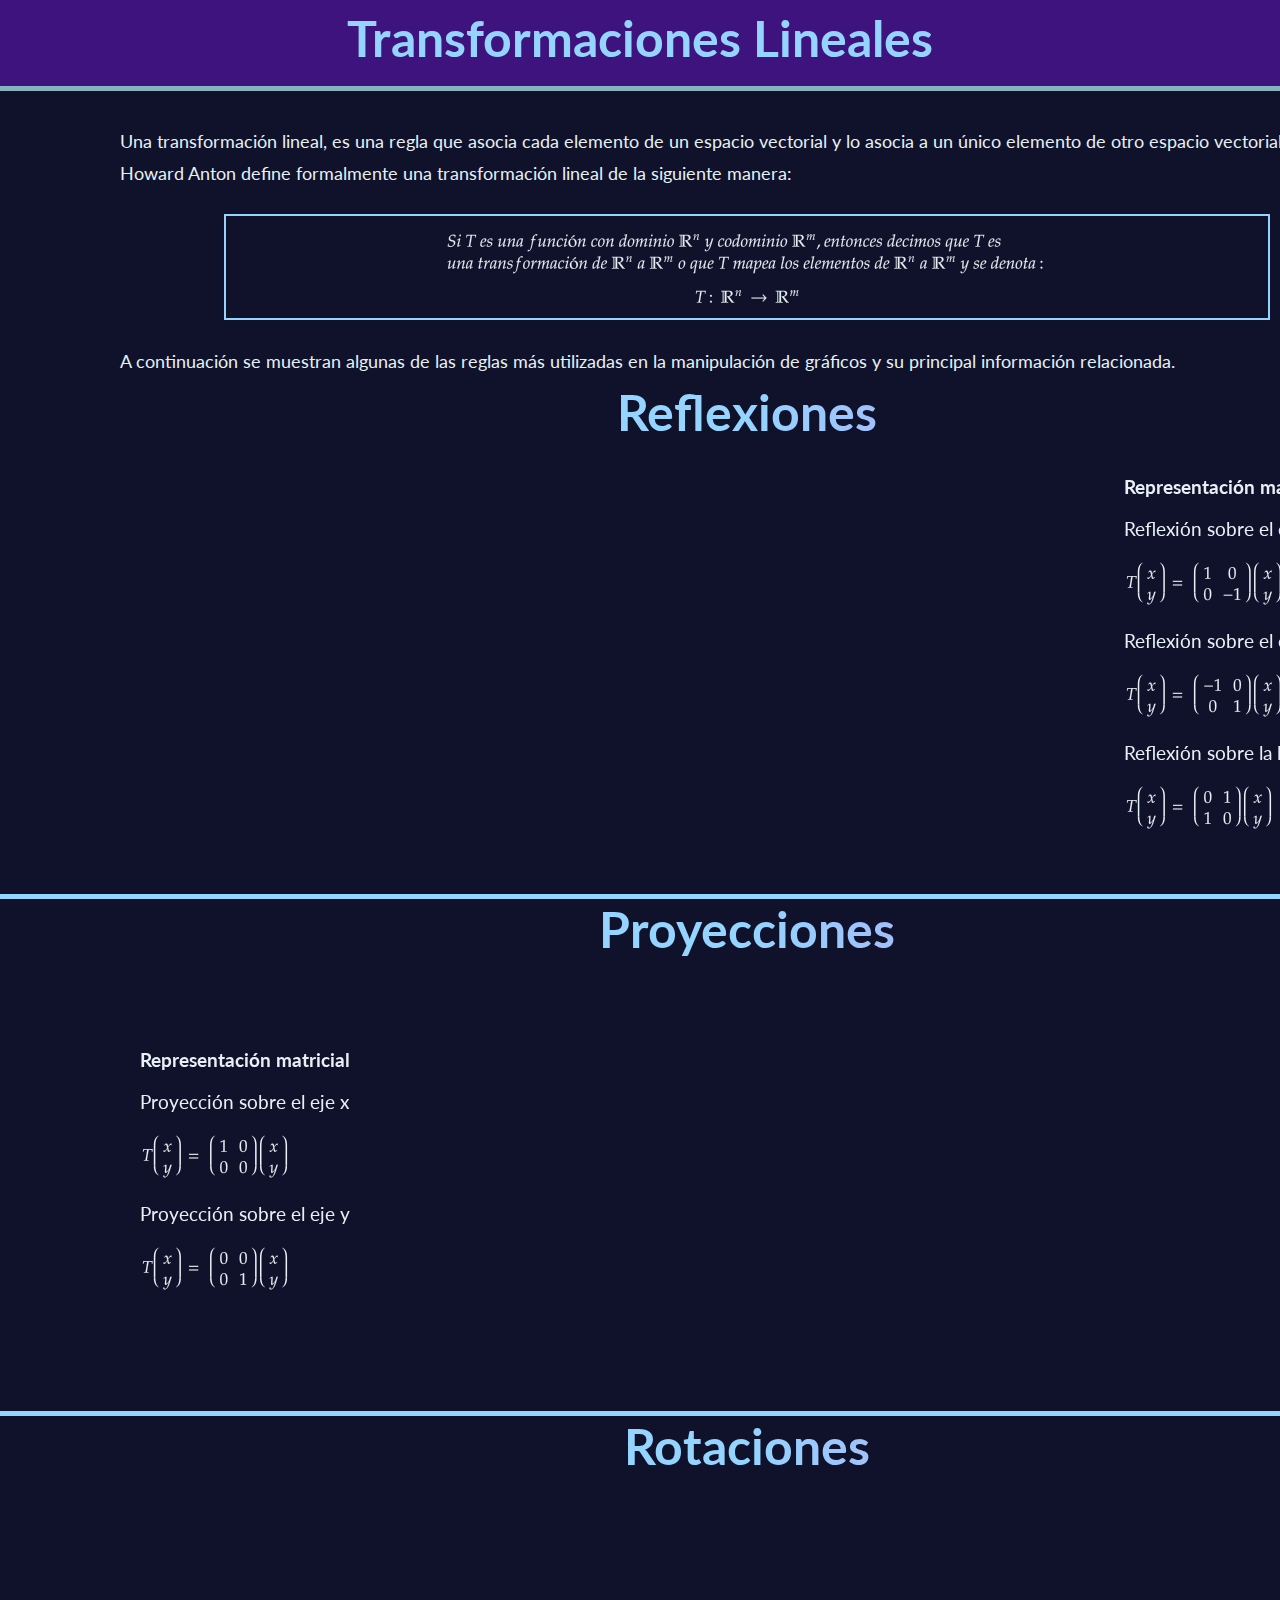
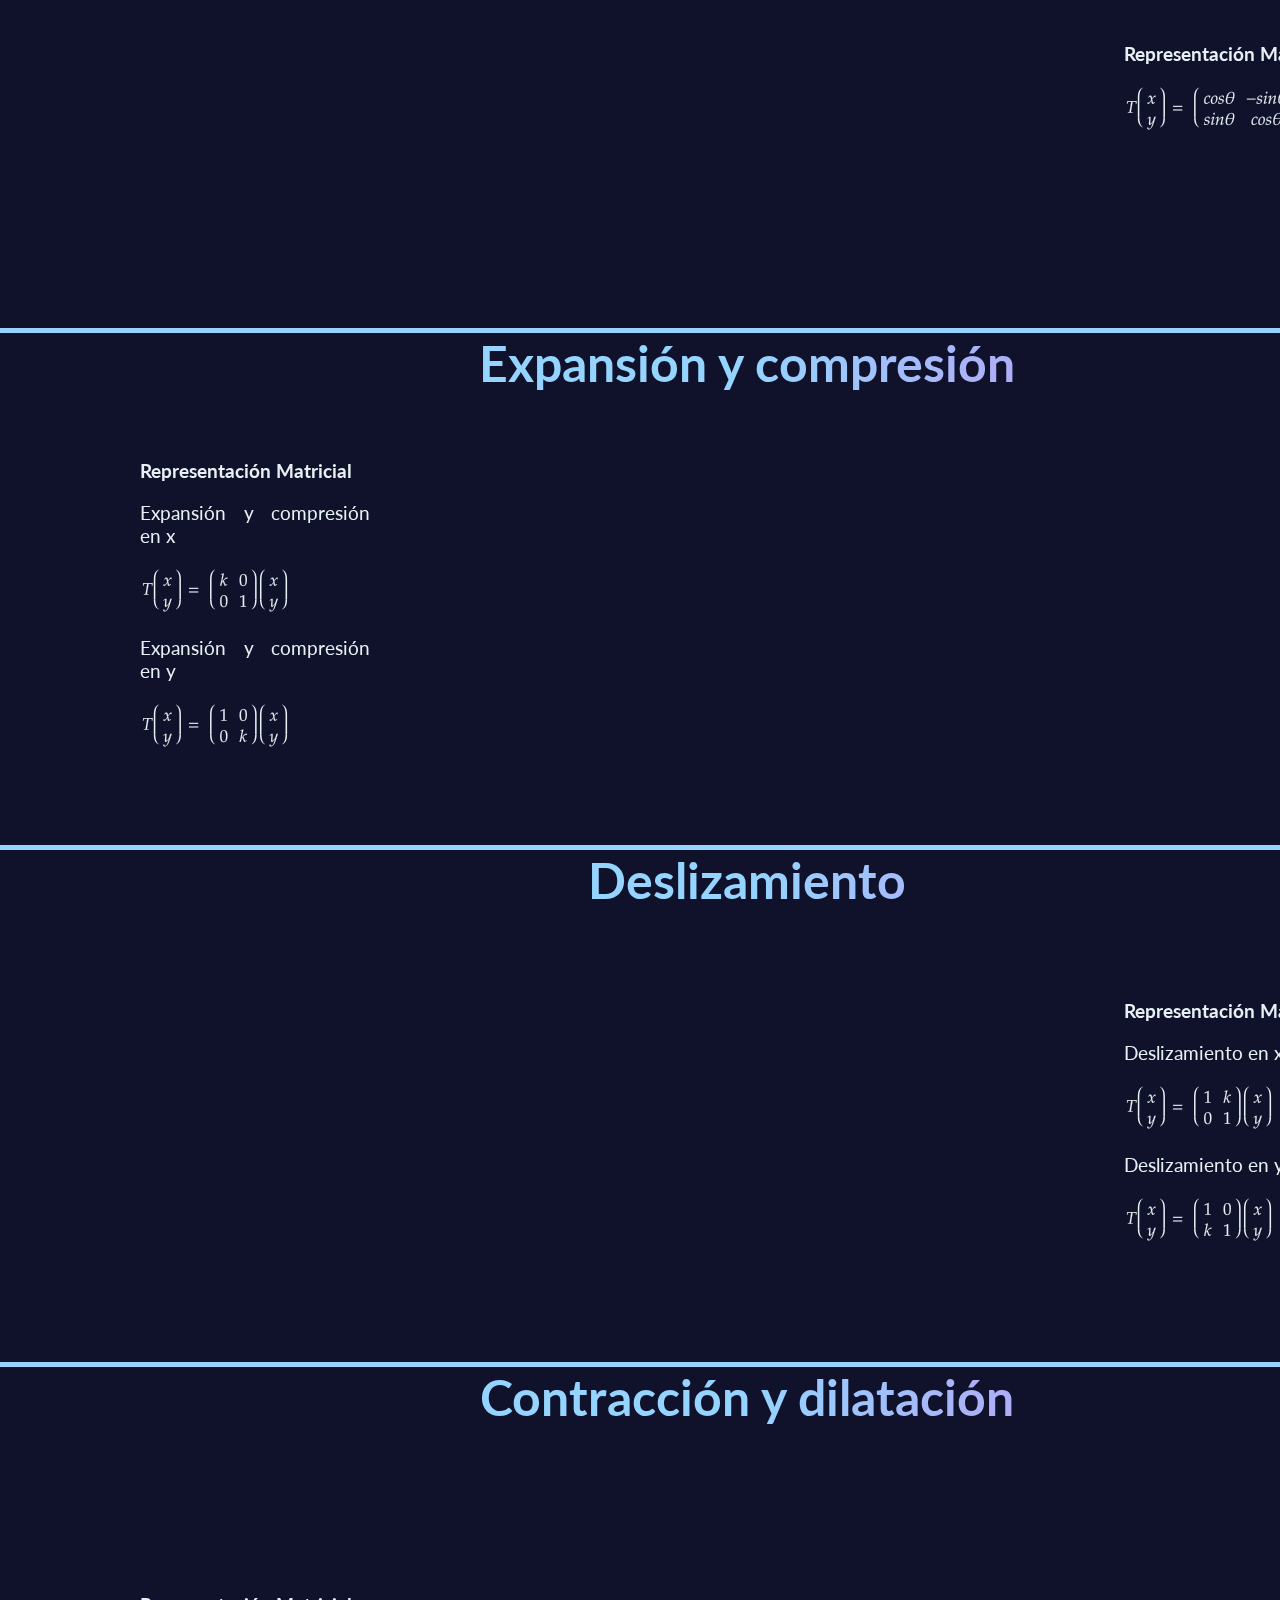
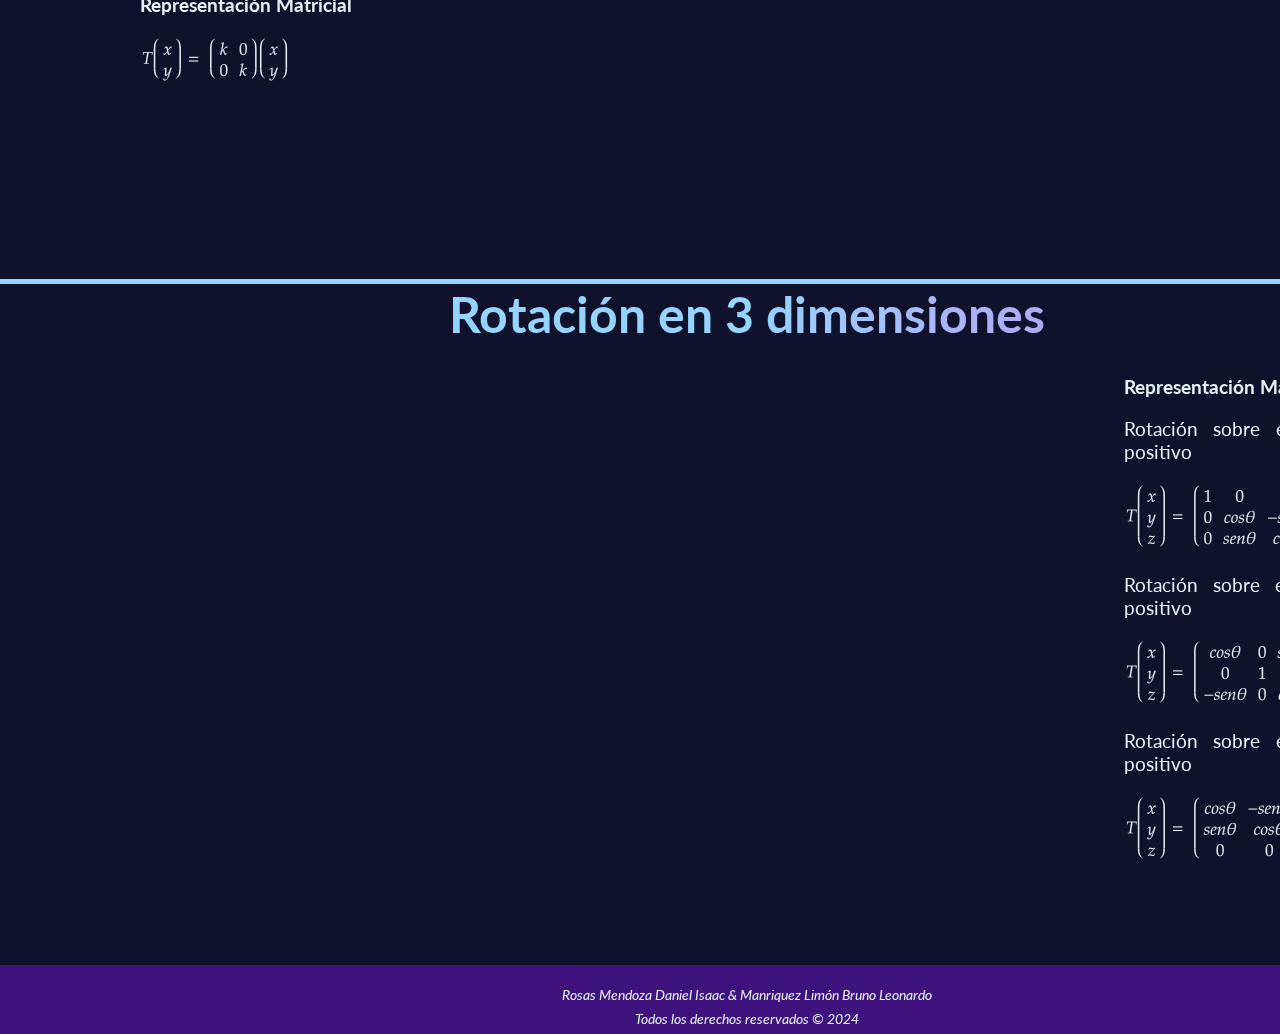
<file: index.html>
<!DOCTYPE html>
<html>
    <head>
        <meta charset="UTF-8" lang="es-mx">
        <title>Transformaciones lineales</title>
        <link rel="stylesheet" href="styles/style.css">
        <link rel="stylesheet" href="styles/home-style.css">
        <link rel="preconnect" href="https://fonts.googleapis.com">
        <link rel="preconnect" href="https://fonts.gstatic.com" crossorigin>
        <link href="https://fonts.googleapis.com/css2?family=Lato:ital,wght@0,100;0,300;0,400;0,700;0,900;1,100;1,300;1,400;1,700;1,900&display=swap" rel="stylesheet">
    </head>

    <body>
        <header>
            <h1>Transformaciones Lineales</h1>    
        </header>

        <main>

            <section class="wide-section">
                <p class="description">
                    Una transformación lineal, es una regla que asocia cada elemento de un espacio vectorial y lo asocia a un único elemento de otro espacio vectorial.
                </p>
                <p class="description">
                    Howard Anton define formalmente una transformación lineal de la siguiente manera:
                </p>
    
                <div class="definition">
                    <img src="img/def-TL1.webp" alt="Definición formal de una transformación lineal">
                    <img src="img/def-TL2.webp" alt="Denotación de una transformación lineal">
                </div>
    
                <p class="description">
                    A continuación se muestran algunas de las reglas más utilizadas en la manipulación de gráficos y su principal información relacionada.
                </p>                
            </section>

            <section class="wide-section">
                <div class="applet">
                    <h2 class="title"> Reflexiones </h2>
    
                    <table>
                        <tbody>
                            <tr>
                                <td>
                                    <iframe scrolling="no" title="Tabla 1 reflexiones" src="https://www.geogebra.org/material/iframe/id/az7arqje/width/1176/height/520/border/888888/smb/false/stb/false/stbh/false/ai/false/asb/false/sri/false/rc/false/ld/false/sdz/false/ctl/false" width="980" height="433" style="border:0px;"> </iframe>
                                </td>
                                <td class="applet-info">
                                    <p >Representación matricial</p>
                                    <p>Reflexión sobre el eje x</p>
                                    <img src="img/reflexX.webp" alt="Representación matricial de la reflexión sobre el eje x">
                                    <p>Reflexión sobre el eje y</p>
                                    <img src="img/reflexY.webp" alt="Representación matricial de la reflexión sobre el eje y">
                                    <p>Reflexión sobre la línea y=x</p>
                                    <img src="img/reflexXY.webp" alt="Representación matricial de la reflexión sobre la línea y = x">
                                </td>
                            </tr>
                        </tbody>
                    </table>
                </div>
    
                <div class="applet">
                    <h2 class="title"> Proyecciones </h2>
                    <table>
                        <tr>
                            <td class="applet-info">
                                <p >Representación matricial</p>
                                <p>Proyección sobre el eje x</p>
                                <img src="img/proyX.webp" alt="Representación matricial de la proyección sobre el eje x">
                                <p>Proyección sobre el eje y</p>
                                <img src="img/proyY.webp" alt="Representación matricial de la proyección sobre el eje y">
                            </td>
                            <td>
                                <iframe scrolling="no" title="Tabla 2 proyecciones" src="https://www.geogebra.org/material/iframe/id/zjctt4uq/width/1176/height/520/border/888888/smb/false/stb/false/stbh/false/ai/false/asb/false/sri/false/rc/false/ld/false/sdz/false/ctl/false" width="980px" height="433px" style="border:0px;"> </iframe>
                            </td>
                        </tr>
                    </table>
    
                </div>
    
                <div class="applet">
                    <h2 class="title"> Rotaciones </h2>

                    <table>
                        <tr>
                            <td>
                                <iframe scrolling="no" title="Tabla 3 Rotación en el plano" src="https://www.geogebra.org/material/iframe/id/qfuqxggj/width/1176/height/520/border/888888/smb/false/stb/false/stbh/false/ai/false/asb/false/sri/false/rc/false/ld/false/sdz/false/ctl/false" width="980px" height="433px" style="border:0px;"> </iframe>
                            </td>
                            <td class="applet-info">
                                <p >Representación Matricial</p>
                                <img src="img/rota.webp" alt="Representación matricial de la rotación">
                            </td>
                        </tr>
                    </table>
                </div>
    
                <div class="applet">
                    <h2 class="title"> Expansión y compresión </h2>

                    <table>
                        <tr>
                            <td class="applet-info">
                                <p > Representación Matricial </p>
                                <p>Expansión y compresión en x</p>
                                <img src="img/expX.webp" alt="Representación matricial de la expansión y compresión en el eje x">
                                <p> Expansión y compresión en y</p>
                                <img src="img/expY.webp" alt="Representación matricial de la expansión y compresión en el eje y">
                            <td>
                                <iframe scrolling="no" title="Tabla 4 expansión y compresión" src="https://www.geogebra.org/material/iframe/id/pt5sjeyb/width/1176/height/520/border/888888/smb/false/stb/false/stbh/false/ai/false/asb/false/sri/false/rc/false/ld/false/sdz/false/ctl/false" width="980px" height="433px" style="border:0px;"> </iframe>
                            </td>
                        </tr>
                    </table>
                </div>

                <div class="applet">
                    <h2 class="title"> Deslizamiento </h2>

                    <table>
                        <tr>
                            <td>
                                <iframe scrolling="no" title="Tabla 5 deslizamiento" src="https://www.geogebra.org/material/iframe/id/gc37snym/width/1176/height/520/border/888888/smb/false/stb/false/stbh/false/ai/false/asb/false/sri/false/rc/false/ld/false/sdz/false/ctl/false" width="980px" height="433px" style="border:0px;"> </iframe>
                            </td>
                            <td class="applet-info">
                                <p > Representación Matricial </p>
                                <p>Deslizamiento en x</p>
                                <img src="img/shearX.webp" alt="Representación matricial del deslizamiento en x">
                                <p> Deslizamiento en y</p>
                                <img src="img/shearY.webp" alt="Representación matricial del deslizamiento en y">
                            </td>
                        </tr>
                    </table>
                </div>

                <div class="applet">
                    <h2 class="title"> Contracción y dilatación </h2>

                    <table>
                        <tr>
                            <td class="applet-info">
                                <p> Representación Matricial </p>
                                <img src="img/contr.webp" alt="Representación matricial de la contracción y dilatación">
                            </td>
                            <td>
                                <iframe scrolling="no" title="Tabla 6 Contracción y Dilatación" src="https://www.geogebra.org/material/iframe/id/xfm3hbfa/width/1176/height/520/border/888888/smb/false/stb/false/stbh/false/ai/false/asb/false/sri/false/rc/false/ld/false/sdz/false/ctl/false" width="980px" height="433px" style="border:0px;"> </iframe>
                            </td>
                        </tr>
                    </table>
                </div>

                <div class="applet">
                    <h2 class="title"> Rotación en 3 dimensiones </h2>

                    <table>
                        <tr>
                            <td>
                                <iframe scrolling="no" title="Tabla 7 Rotacion en R3" src="https://www.geogebra.org/material/iframe/id/mmgfhxcc/width/980/height/433/border/888888/smb/false/stb/false/stbh/false/ai/false/asb/false/sri/false/rc/false/ld/false/sdz/false/ctl/false" width="980px" height="433px" style="border:0px;"> </iframe>
                            </td>
                            <td class="applet-info">
                                <p> Representación Matricial </p>
                                <p>Rotación sobre el eje x positivo</p>
                                <img src="img/Rot3Dx.webp" alt="Representación matricial de la rotación sobre el eje x positivo">
                                <p>Rotación sobre el eje y positivo</p>
                                <img src="img/Rot3Dy.webp" alt="Representación matricial de la rotación sobre el eje y positivo">
                                <p>Rotación sobre el eje z positivo</p>
                                <img src="img/Rot3Dz.webp" alt="Representación matricial de la rotación sobre el eje z positivo">
                            </td>
                        </tr>
                    </table>
                </div>
            </section>
        </main>

        <footer>
            <p>Rosas Mendoza Daniel Isaac & Manriquez Limón Bruno Leonardo</p>
            <p>Todos los derechos reservados &copy; 2024<p>
        </footer>
    </body>
</html>
</file>
<file: styles/style.css>
:root
{
    --gradient-begin : #7154bf;
    --gradient-end :#94d4ff;
    --bg-color: #10122b;
    --bg-color-2: #3e137e;
    --text-color: #e6f1f4fe;
}

::-webkit-scrollbar
{
    width: 10px;
}
  
::-webkit-scrollbar-track
{
    background: var(--bg-color);
}
  
::-webkit-scrollbar-thumb
{
    background: linear-gradient(var(--gradient-begin), var(--gradient-end));
    border-radius: 15px;
}
  
::-webkit-scrollbar-thumb:hover
{
    background: var(--gradient-begin);
}

body
{
    margin: 120px 0 0 0;
    background-color: var(--bg-color);
    color: var(--text-color);
    font-family: "Lato", sans-serif;
    display: grid;
    min-height: 100vh;
    grid-template-rows: auto 1fr auto;
}


header
{
    padding: 8px 0;
    box-sizing: border-box;
    background: var(--bg-color-2);
    position: fixed;
    width: 100%;
    top: 0;
    border-bottom: 5px solid #86b3c0fe;
}

h1
{
    margin: 0 0 10px 0;
    font-size: 50px;
    color: var(--gradient-end);
    background-clip: text;
    font-weight: bold;
    text-align: center;
}

.title
{
    margin: 0 0 10px 0;
    font-size: 50px;
    background: linear-gradient(90deg, var(--gradient-end) 50%, #de66e8);
    color: transparent;
    background-clip: text;
    font-weight: bold;
    text-align: center;
}

.description
{
    font-size: 18px;
    text-align: justify;
    margin: 10px 8%;
}


footer
{
    background-color: var(--bg-color-2);
    margin-top: 40px;
}

footer p:first-child
{
    margin-top: 1.5em;
}

footer p
{
    text-align: center;
    font-style: italic;
    font-size: 14px;
    margin: 0.5em 0;
}

@media only screen and (max-device-width:600px)
{
    .description
    {
        font-size: 12px;
    }

    footer p
    {
        font-size: 8px;
    }
}
</file>
<file: styles/home-style.css>
:root
{
    --gradient-begin : #7154bf;
    --gradient-end :#94d4ff;
    --bg-color: #10122b;
    --bg-color-2: #3e137e;
    --text-color: #e6f1f4;
}

.wide-section
{
    width: auto;
}

.definition
{
    border: 2px solid var(--gradient-end);
    margin: 30px 15%;
    padding: 10px 10px 2px 10px;
    text-align: justify;
}

.definition img
{
    display: block;
    margin: auto auto 8px auto;
}

.transformations
{
    width: auto;
}

.applet
{
    width: auto;
    text-align: center;
    margin-top: 15px 0;
    border-bottom: 5px solid var(--gradient-end);
}

.applet table
{
    margin: 0 100px;
}

.applet:last-child
{
    border: 0;
}

.applet-info
{
    padding: 0 2em 3em 2em;
    width: 100%;
    vertical-align: top;
    font-size: 19px;
    vertical-align: middle;
    text-align: justify;
}

.applet-info p:first-child
{
    font-weight: bold;
}

@media screen and (max-device-width:600px)
{
    .wide-section
    {
        width: 100%;
    }

    .applet td
    {
        display: block;
    }

    .applet-info
    {
        text-align: center;
        font-size: 30px;
        width: auto;
    }

    .applet-info img, .composition-img
    {
        width: 30%;
    }
}
</file>
